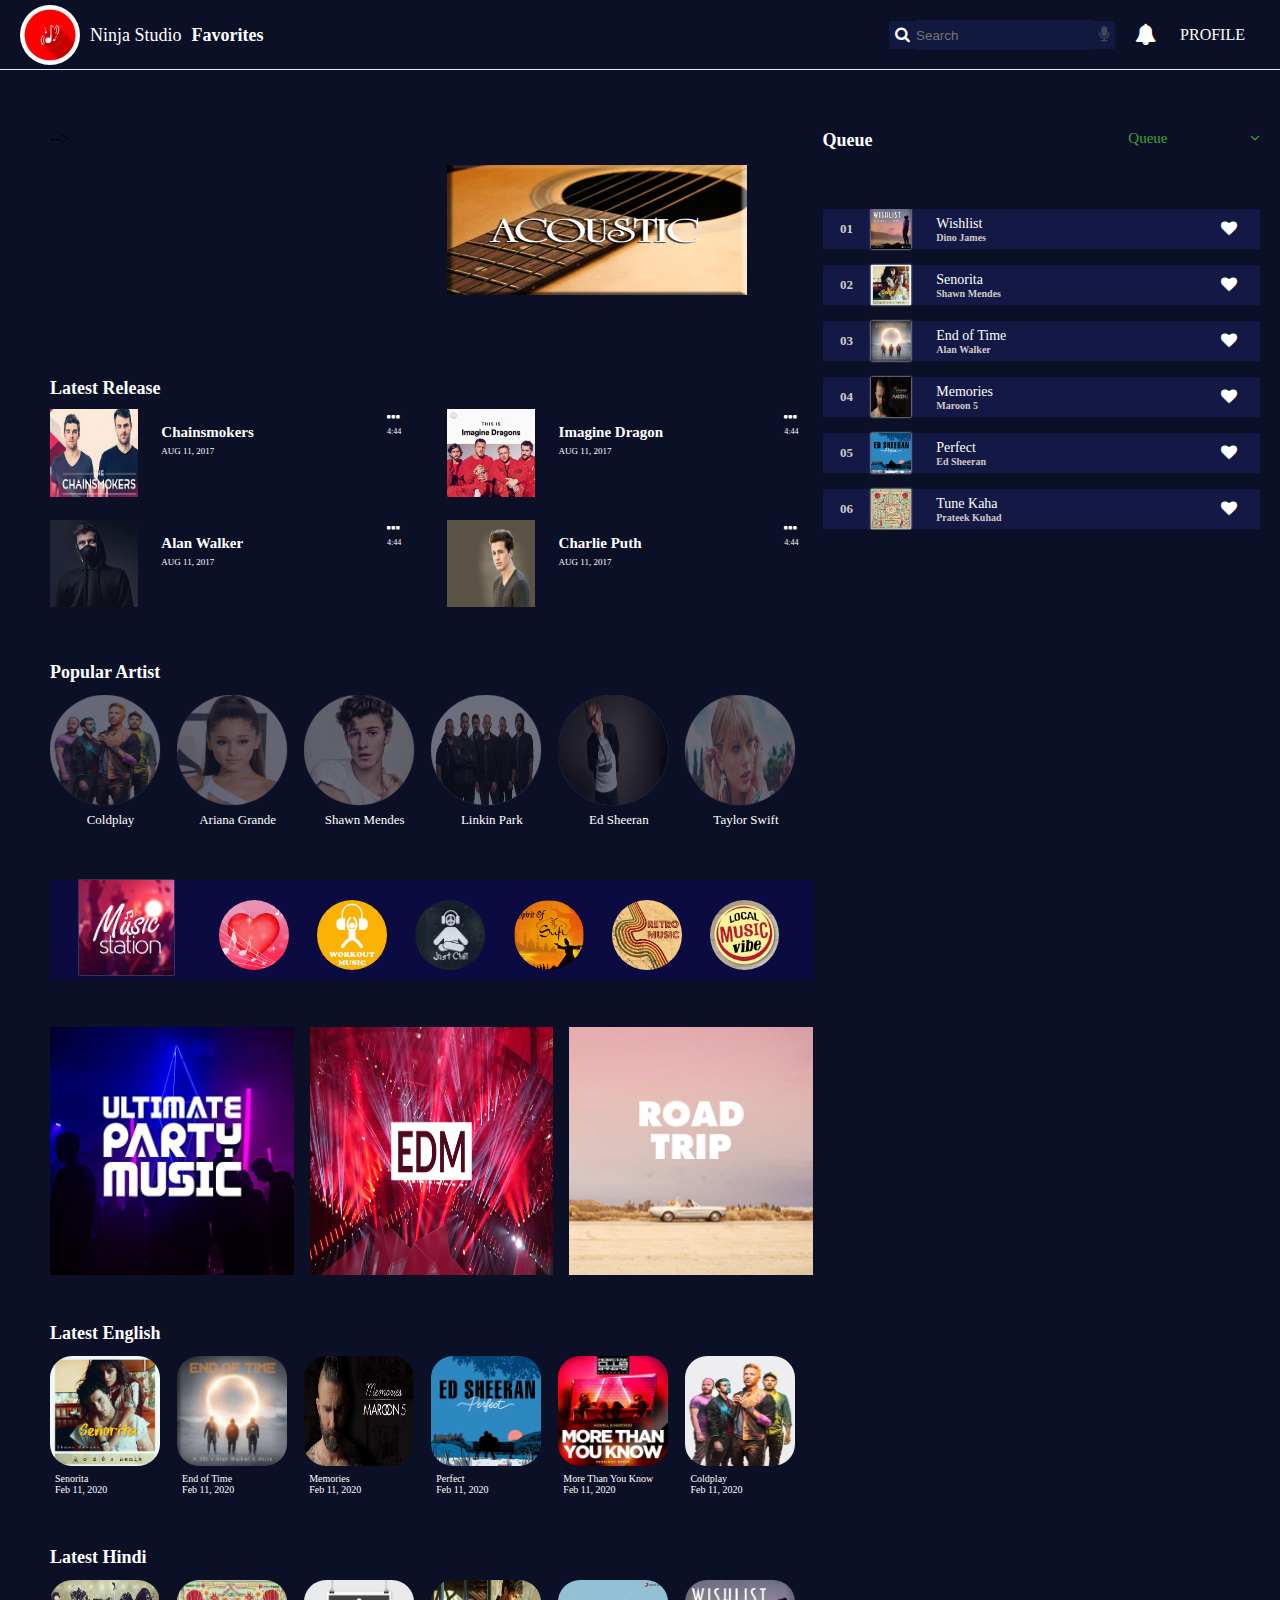
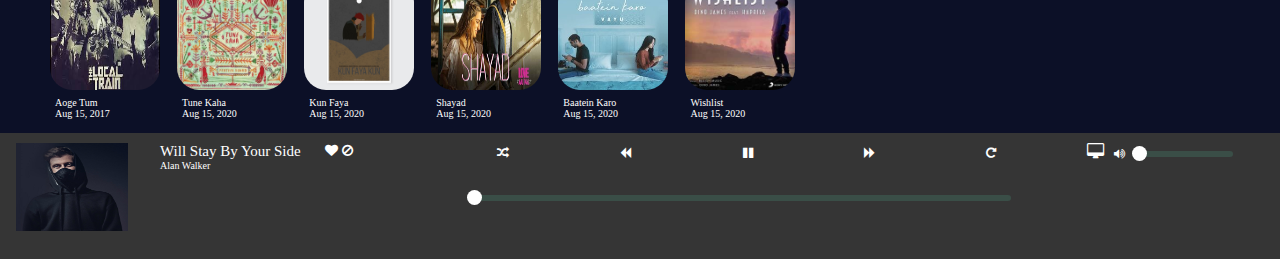
<file: index.html>
<!DOCTYPE html>
<html lang="en">
<head>
    <meta name="viewport" charset="UTF-8" content="width=device-width, initial-scale=1">
    <title>Music Player</title>
    <link rel="stylesheet" href="./main.css">
    <link rel="stylesheet" href="https://stackpath.bootstrapcdn.com/font-awesome/4.7.0/css/font-awesome.min.css">
</head>
<body>
    <!--- Navbar -->
    <header>
        <nav>
    <div class="nav">
      <div class="one">
      <ul class="horizontal-list">
                <li id="firstpic"><img class="logo" src="./pics/music.png" alt=""></li>
        <li class="navtext">Ninja Studio</li>
        <li id="three"><a href="./index2.html" style="list-style-type: none; color: white;text-decoration: none; font-weight: bolder;">Favorites</a></li>
        </ul>
        
      </div>
      
      <div class="two">
        <label for="toggle">&#9776;</label>
        <input type="checkbox" id="toggle"/>
        <div class="menu">
            <a href="#">
              <span  class="sp sp1 search-icon"><i  class="fa fa-search"></i></span>
                <input type="text" size="20" placeholder="Search" class="sp search">
                <span id="mic"class="sp search-icon"><i class="fa fa-microphone"></i></span> 
          </a>
          <a href="./index2.html" id="four">Favorites</a>
            <a href="#"><span class="bell"><i class="fa fa-bell fa-lg"></i></span></a>
          <a class="notify" href="#">Notifications</a>
          <a class="notify" href="#">Profile
          </a>
          <a href="#" style="color: white;" id="profile">PROFILE</a>
        </div>
    </div>
    </div>
</nav>
</header>
    <!-- Navbar ends -->
<main >
    <div class="wrapper">
        <div class="box1">
            <div class="carodiv">
                <div class="slideshow">
                    <div class="slideshow2" style="z-index: -1;" >
                <div class=" picture-head">
                <img class="picaso" src="./pics/rap.jpg" alt="">
            </div>
            <div class="picture-head">
                <img class="picaso" src="./pics/download.jpg" alt="">
                
            </div>
            <div class="picture-head">
                <img class="picaso" src="./pics/EDM.jpg" alt="">
            </div>
        </div>

            
                <img id="slide1" style="z-index: -1;" class="slide" src="./pics/Acoustic1.jpg" alt="">
                <img id="slide2" style="z-index: -2;" class="slide" src="./pics/retro.jpg" alt="">
                <img id="slide3" style="z-index: -3;" class="slide" src="./pics/classical.jpg" alt="">-->
            </div>
            </div>
<!------------------------------------------------ latest ------------------------------------------------>
            <div class="latest">
                <div class="row1">
                    <p class="latest-text">Latest Release</p>
                </div>
                <div class="row2">
                    <div class="sample1">
                    <div class="onismcont">
                    <img src="./pics/chain.jpg" alt="" class="onism">
                    </div>
                    <div class="onismlist">
                        <ul>
                            <li class="nameofsinger">Chainsmokers</li>
                            <li class="date">AUG 11, 2017</li>
                        </ul>
                    </div>
                    <div class="duration">
                        <ul>
                            <li class="threedots"><i class="fa fa-ellipsis-h" aria-hidden="true"></i></li>
                            <li class="timeofsong">4:44</li>
                        </ul>
                    </div>
                    </div>
                <div class="sample2">
                    <div class="onismcont">
                    <img src="./pics/imagine.jpg" alt="" class="onism">
                    </div>
                    <div class="onismlist">
                        <ul>
                            <li class="nameofsinger">Imagine Dragon</li>
                            <li class="date">AUG 11, 2017</li>
                        </ul>
                    </div>
                    <div class="duration">
                        <ul>
                            <li class="threedots"><i class="fa fa-ellipsis-h" aria-hidden="true"></i></li>
                            <li class="timeofsong">4:44</li>
                        </ul>
                    </div>

                </div>
                </div>
                <div class="row3">
                   <div class="sample1">
                    <div class="onismcont">
                    <img src="./pics/alan.jpg" alt="" class="onism">
                    </div>
                    <div class="onismlist">
                        <ul>
                            <li class="nameofsinger">Alan Walker</li>
                            <li class="date">AUG 11, 2017</li>
                        </ul>
                    </div>
                    <div class="duration">
                        <ul>
                            <li class="threedots"><i class="fa fa-ellipsis-h" aria-hidden="true"></i></li>
                            <li class="timeofsong">4:44</li>
                        </ul>
                    </div>

                </div>
                <div class="sample2">
                    <div class="onismcont">
                    <img src="./pics/charlie.jpg" alt="" class="onism">
                    </div>
                    <div class="onismlist">
                        <ul>
                            <li class="nameofsinger">Charlie Puth</li>
                            <li class="date">AUG 11, 2017</li>
                        </ul>
                    </div>
                    <div class="duration">
                        <ul>
                            <li class="threedots"><i class="fa fa-ellipsis-h" aria-hidden="true"></i></li>
                            <li class="timeofsong">4:44</li>
                        </ul>
                    </div>

                </div> 
            </div>
        </div>
        <!---------------------------------------- latest ends---------------------------------------->
        <!----------------------------------------popular artist-------------------------------------->
        <div class="popular">
            <div class="artist">
                <p class="p-artist">Popular Artist</p>
            </div>
            <div class="artist-two">
                <div class="artist-pic">
                    <ul>
                        <li class="artist-img"><img src="./pics/coldplay.png" alt="">
                        </li>
                        <li class="artist-name">Coldplay</li>
                    </ul>
                </div>
                <div class="artist-pic">
                    <ul>
                        <li class="artist-img"><img src="./pics/ariana.jpg" alt=""></li>
                        <li class="artist-name">Ariana Grande</li>
                    </ul>
                </div>
                <div class="artist-pic">
                    <ul>
                        <li class="artist-img"><img src="./pics/shawn.jpg" alt=""></li>
                        <li class="artist-name">Shawn Mendes</li>
                    </ul>
                </div>
                <div class="artist-pic">
                    <ul>
                        <li class="artist-img"><img src="./pics/linkin.jpg" alt=""></li>
                        <li class="artist-name">Linkin Park</li>
                    </ul>
                </div>
                <div class="artist-pic">
                    <ul>
                        <li class="artist-img"><img src="./pics/ed.jpg" alt=""></li>
                        <li class="artist-name">Ed Sheeran</li>
                    </ul>
                </div>
                <div class="artist-pic">
                    <ul>
                        <li class="artist-img"><img src="./pics/taylor.jpg" alt=""></li>
                        <li class="artist-name">Taylor Swift</li>
                    </ul>
                </div>
            </div>
        </div>
        <!-- artist ends -->
        <!-----------------------------------station ------------------------------------------->
        <div class="station">
            <div class="station-image">
              <img src="./pics/station.jpg" alt="">  
            </div>
            <div class="other-stations">
                <div class="other-st-images">
                    <img src="./pics/heart.jpg" alt="">
                    
                </div>
                <div class="other-st-images">
                    <img src="./pics/work.jpg" alt="">
                    
                </div>
                <div class="other-st-images">
                    <img src="./pics/chill.jpg" alt="">
                    
                </div>
                <div class="other-st-images">
                    <img src="./pics/sufi.jpg" alt="">
                    
                </div>
                <div class="other-st-images">
                    <img src="./pics/retro.jpg" alt="">
                    
                </div>
                <div class="other-st-images">
                    <img src="./pics/local.png" alt="">
                    
                </div>
            </div>
        </div>
        <!--station ends-->
        <!----------------------------------------Road----------------------------------------------->
        <div class="road">
            <div class="road-trip">
                <img class="partys" src="./pics/party.jpg" alt="">
                
            </div>
            <div class="road-trip">
                <img src="./pics/EDM.jpg" alt="">
                
            </div>
            <div class="road-trip">
                <img src="./pics/road.jpg" alt="">
                
            </div>
        </div>
        <!--road ends-->
        <!--------------------------------------english------------------------------------------------->
        <div class="eng-popular">
            <div class="artist">
                <p class="p-artist">Latest English</p>
            </div>
            <div class="artist-two">
                <div class="artist-pic">
                    <ul class="engsinger">
                        <li class="engimg"><img src="./pics/senorita.jpg" alt=""></li>
                        <li class="arijit">Senorita</li>
                        <li class="arijit-time">Feb 11, 2020</li>
                    </ul>
                </div>
                <div class="artist-pic">
                    <ul class="engsinger">
                        <li class="engimg"><img src="./pics/end.jpg" alt=""></li>
                        <li class="arijit">End of Time</li>
                        <li class="arijit-time">Feb 11, 2020</li>
                    </ul>
                </div>
                <div class="artist-pic">
                    <ul class="engsinger">
                        <li class="engimg"><img src="./pics/mem.jpg" alt=""></li>
                        <li class="arijit">Memories</li>
                        <li class="arijit-time">Feb 11, 2020</li>
                    </ul>
                </div>
                <div class="artist-pic">
                    <ul class="engsinger">
                        <li class="engimg"><img src="./pics/per.jpg" alt=""></li>
                        <li class="arijit">Perfect</li>
                        <li class="arijit-time">Feb 11, 2020</li>
                    </ul>
                </div>
                <div class="artist-pic">
                    <ul class="engsinger">
                        <li class="engimg"><img src="./pics/more.jpg" alt=""></li>
                        <li class="arijit">More Than You Know</li>
                        <li class="arijit-time">Feb 11, 2020</li>
                    </ul>
                </div>
                <div class="artist-pic">
                    <ul class="engsinger">
                        <li class="engimg"><img src="./pics/coldplay.png" alt=""></li>
                        <li class="arijit">Coldplay</li>
                        <li class="arijit-time">Feb 11, 2020</li>
                    </ul>
                </div>
            </div>
        </div>
        <!-- -------------------------------------english ends----------------------------->
        <!----------------------------------------------hindi------------------------------------------>
        <div class="eng-popular scrollb">
            <div class="artist">
                <p class="p-artist">Latest Hindi</p>
            </div>
            <div class="artist-three">
                <div class="artist-pic">
                    <ul class="engsinger">
                        <li class="engimg"><img src="./pics/local.jpg" alt=""></li>
                        <li class="arijit">Aoge Tum</li>
                        <li class="arijit-time">Aug 15, 2017</li>
                    </ul>
                </div>
                <div class="artist-pic">
                    <ul class="engsinger">
                        <li class="engimg"><img src="./pics/tune.jpg" alt=""></li>
                        <li class="arijit">Tune Kaha</li>
                        <li class="arijit-time">Aug 15, 2020</li>
                    </ul>
                </div>
                <div class="artist-pic">
                    <ul class="engsinger">
                        <li class="engimg"><img src="./pics/kun.jpg" alt=""></li>
                        <li class="arijit">Kun Faya</li>
                        <li class="arijit-time">Aug 15, 2020</li>
                    </ul>
                </div>
                <div class="artist-pic">
                    <ul class="engsinger">
                        <li class="engimg"><img src="./pics/shy.jpg" alt=""></li>
                        <li class="arijit">Shayad</li>
                        <li class="arijit-time">Aug 15, 2020</li>
                    </ul>
                </div>
                <div class="artist-pic">
                    <ul class="engsinger">
                        <li class="engimg"><img src="./pics/bat.jpg" alt=""></li>
                        <li class="arijit">Baatein Karo</li>
                        <li class="arijit-time">Aug 15, 2020</li>
                    </ul>
                </div>
                <div class="artist-pic">
                    <ul class="engsinger">
                        <li class="engimg"><img src="./pics/wish.jpg" alt=""></li>
                        <li class="arijit">Wishlist</li>
                        <li class="arijit-time">Aug 15, 2020</li>
                    </ul>
                </div>
            </div>
        </div>
        </div>
        <!----------------------------- box2 ------------------------------->
        <div class="box2">
            <div class="heading">
                <span class="capital">Queue</span>
                    <ul class="drop">
                    <li class="sidebars "><a href="#" style="text-decoration: none;">Queue &nbsp; &nbsp;&nbsp;&nbsp;&nbsp;&nbsp;&nbsp;&nbsp;&nbsp;&nbsp;&nbsp; &nbsp;&nbsp;&nbsp;&nbsp;&nbsp;&nbsp;&nbsp; <i style="color: #3da038;padding-right: 20px; " class="fa fa-angle-down"></i></a>
                    <ul class="sidelist">
                        <li><a href="#">Playlists</a></li>
                        <hr  style="color: black;margin-left: 10px;margin-right: 10px;">
                        <li><a id="anctwo" href="#">Favourite Songs</a></li>
                    </ul>
                    </li>
                    </ul>
            </div>

            <div class="music">
            <div class="musicitem">
                <div class="no">01</div>
                <div class="sideimage"><img src="./pics/wish.jpg" alt=""></div>
                <div>
                    <ul id="songlist">
                        <li class="songlistone">Wishlist</li>
                        <li class="songlisttwo" >Dino James</li>
                    </ul>
                </div>
                <div class="heart"><i style="color:white;" class="fa fa-heart"></i></div>
            </div>
            <div class="musicitem">
                <div class="no">02</div>
                <div class="sideimage"><img src="./pics/senorita.jpg" alt=""></div>
                <div>
                    <ul id="songlist">
                        <li class="songlistone">Senorita</li>
                        <li class="songlisttwo" >Shawn Mendes</li>
                    </ul>
                </div>
                <div class="heart"><i style="color:white;" class="fa fa-heart"></i></div>
            </div>
            <div class="musicitem">
                <div class="no">03</div>
                <div class="sideimage"><img src="./pics/end.jpg" alt=""></div>
                <div>
                    <ul id="songlist">
                        <li class="songlistone">End of Time</li>
                        <li class="songlisttwo" >Alan Walker</li>
                    </ul>
                </div>
                <div class="heart"><i style="color:white;" class="fa fa-heart"></i></div>
            </div>
            <div class="musicitem">
                <div class="no">04</div>
                <div class="sideimage"><img src="./pics/mem.jpg" alt=""></div>
                <div>
                    <ul id="songlist">
                        <li class="songlistone">Memories</li>
                        <li class="songlisttwo" >Maroon 5</li>
                    </ul>
                </div>
                <div class="heart"><i style="color:white;" class="fa fa-heart"></i></div>
            </div>
            <div class="musicitem">
                <div class="no">05</div>
                <div class="sideimage"><img src="./pics/per.jpg" alt=""></div>
                <div>
                    <ul id="songlist">
                        <li class="songlistone">Perfect</li>
                        <li class="songlisttwo" >Ed Sheeran</li>
                    </ul>
                </div>
                <div class="heart"><i style="color:white;" class="fa fa-heart"></i></div>
            </div>
            <div class="musicitem">
                <div class="no">06</div>
                <div class="sideimage"><img src="./pics/tune.jpg" alt=""></div>
                <div>
                    <ul id="songlist">
                        <li class="songlistone">Tune Kaha</li>
                        <li class="songlisttwo" >Prateek Kuhad</li>
                    </ul>
                </div>
                <div class="heart"><i style="color:white;" class="fa fa-heart"></i></div>
            </div>
            <div class="musicitem">
                <div class="no">07</div>
                <div class="sideimage"><img src="./pics/kun.jpg" alt=""></div>
                <div>
                    <ul id="songlist">
                        <li class="songlistone">Kun Faya Kun</li>
                        <li class="songlisttwo" >A.R. Rehman</li>
                    </ul>
                </div>
                <div class="heart"><i style="color:white;" class="fa fa-heart"></i></div>
            </div>
            <div class="musicitem">
                <div class="no">08</div>
                <div class="sideimage"><img src="./pics/shy.jpg" alt=""></div>
                <div>
                    <ul id="songlist">
                        <li class="songlistone">Shayad</li>
                        <li class="songlisttwo" >Arijit Singh</li>
                    </ul>
                </div>
                <div class="heart"><i style="color:white;" class="fa fa-heart"></i></div>
            </div>
            <div class="musicitem">
                <div class="no">09</div>
                <div class="sideimage"><img src="./pics/bat.jpg" alt=""></div>
                <div>
                    <ul id="songlist">
                        <li class="songlistone">Baatein Karo</li>
                        <li class="songlisttwo" >Vayu</li>
                    </ul>
                </div>
                <div class="heart"><i style="color:white;" class="fa fa-heart"></i></div>
            </div>
        <div class="musicitem">
                <div class="no">10</div>
                <div class="sideimage"><img src="./pics/local.jpg" alt=""></div>
                <div>
                    <ul id="songlist">
                        <li class="songlistone">Aoge Tum Kabhi</li>
                        <li class="songlisttwo" >The Local Train</li>
                    </ul>
                </div>
                <div class="heart"><i style="color:white;" class="fa fa-heart"></i></div>
            </div>
            <div class="musicitem">
                <div class="no">11</div>
                <div class="sideimage"><img src="./pics/charlie.jpg" alt=""></div>
                <div>
                    <ul id="songlist">
                        <li class="songlistone">Mirage</li>
                        <li class="songlisttwo" >Else</li>
                    </ul>
                </div>
                <div class="heart"><i style="color:white;" class="fa fa-heart"></i></div>
        </div>
        <div class="musicitem">
                <div class="no">12</div>
                <div class="sideimage"><img src="./pics/charlie.jpg" alt=""></div>
                <div>
                    <ul id="songlist">
                        <li class="songlistone">Mirage</li>
                        <li class="songlisttwo" >Else</li>
                    </ul>
                </div>
                <div class="heart"><i style="color:white;" class="fa fa-heart"></i></div>
            </div>
            <div class="musicitem">
                <div class="no">13</div>
                <div class="sideimage"><img src="./pics/charlie.jpg" alt=""></div>
                <div>
                    <ul id="songlist">
                        <li class="songlistone">Mirage</li>
                        <li class="songlisttwo" >Else</li>
                    </ul>
                </div>
                <div class="heart"><i style="color:white;" class="fa fa-heart"></i></div>
        </div>
        <div class="musicitem">
                <div class="no">14</div>
                <div class="sideimage"><img src="./pics/charlie.jpg" alt=""></div>
                <div>
                    <ul id="songlist">
                        <li class="songlistone">Mirage</li>
                        <li class="songlisttwo" >Else</li>
                    </ul>
                </div>
                <div class="heart"><i style="color:white;" class="fa fa-heart"></i></div>
        </div>
        </div>
        </div>
        </div>
        <!--box 2 ends-->
        </div>
    </main>
<!---------------------------- wrapper ends---------------------------------->

<div class="end">
        
        <div class="singer">
            <div class="singone">
            <img src="./pics/alan.jpg" alt="">
        </div>
        <div class="singtwo">
            <ul>
                <li class="walkbyside">Will Stay By Your Side</li>
                <li class="alan">Alan Walker</li>
            </ul>
        </div>

        </div>
        <div class="playericon" >
            <span><i class="fa fa-heart"></i></span>
            <span><i class="fa fa-ban"></i></span>
            
        </div>
        <div class="play" >
                <div class="playone">
            <span class="play-one-icon">
                <i class="fa fa-random" aria-hidden="true"></i>
            </span>
            <span class="play-one-icon">
                <i class="fa fa-backward"></i>
            </span>
            <span class="play-one-icon">
                <i class="fa fa-pause"></i>
            </span>
            <span class="play-one-icon">
                <i class="fa fa-forward"></i>
            </span>
            <span class="play-one-icon">
                <i class="fa fa-repeat"></i>
            </span>
        </div>
        
            <div class="bar">
                
                <div class="slidecontainer">
                <input type="range" value="0" class="slider" id="myRange">
                <div id="progress"></div>
                </div>

            </div>
            
        </div>
        <div class="volume-opt" >
            <div class="yeah" >
                <i  class="fa fa-desktop"></i>
            </div>
            <div id="volume-bar" >
                <div class="abc">
                <i class="fa fa-volume-up"></i>
                </div>
                <div class="cde">
                <input type="range" value="0" class="slider" id="myRange">
                <div id="progresss"></div>
                </div>
            </div>
        </div>
</div>
<script>
    var progess =document.getElementById("progess");
    var slider=document.getElementById("myRange");
    slider.oninput=function(){
        progress.style.width = this.value-1+"%";
        
    }

</script>
</body>
</html>
</file>
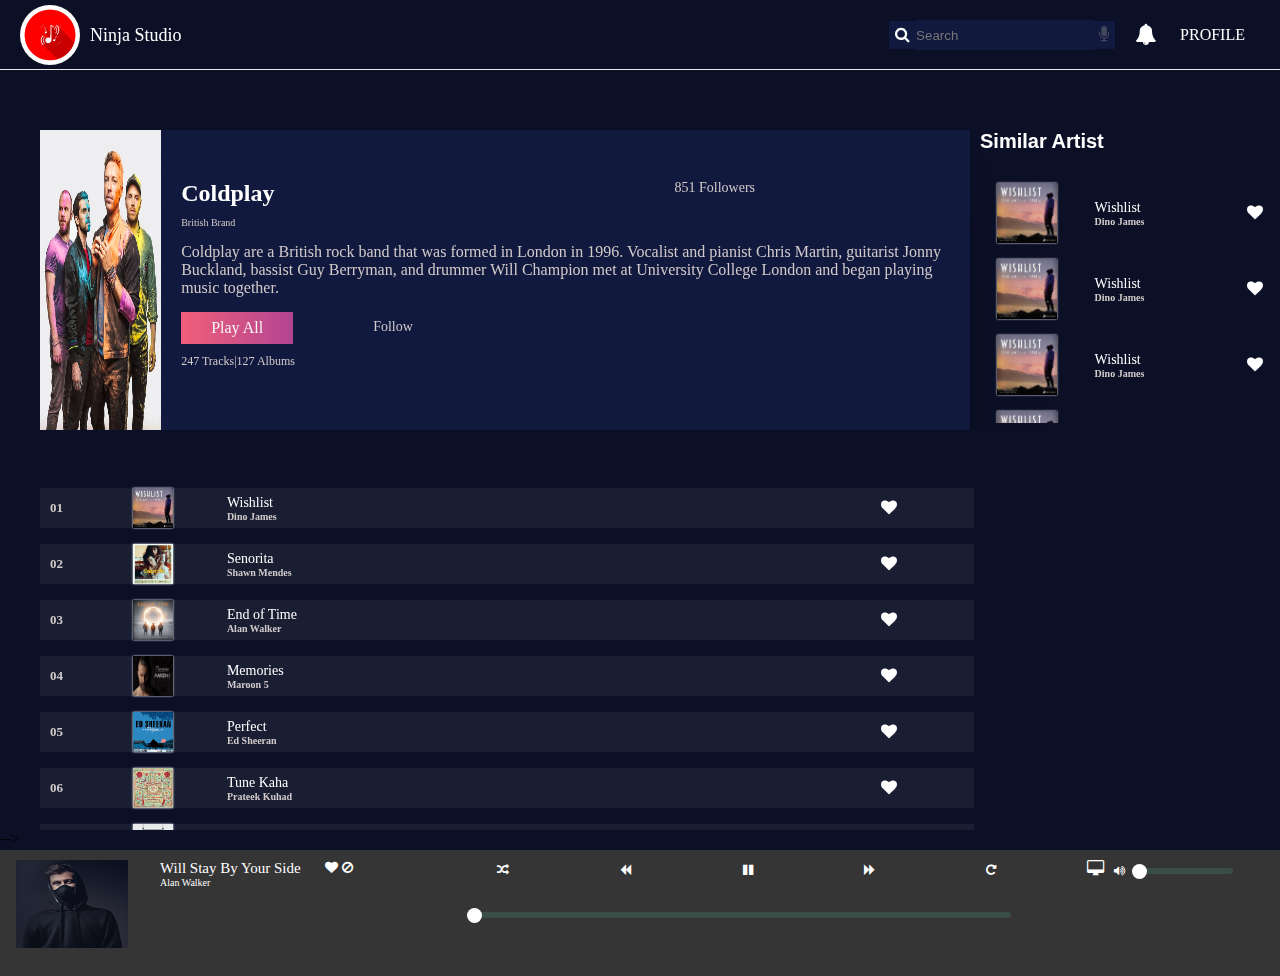
<file: index2.html>
<!DOCTYPE html>
<html lang="en">
<head>
    <meta name="viewport" charset="UTF-8" content="width=device-width, initial-scale=1">
    <title>Music Player</title>
    <link rel="stylesheet" href="./main2.css">
    <link rel="stylesheet" href="https://stackpath.bootstrapcdn.com/font-awesome/4.7.0/css/font-awesome.min.css">
</head>
<body>
    <!--- Navbar -->
    <header>
        <nav>
    <div class="nav">
      <div class="one">
      <ul class="horizontal-list">
                <li id="firstpic"><img class="logo" src="./pics/music.png" alt=""></li>
        <li class="navtext"><a href="./index.html" style="list-style-type: none; color: white;text-decoration: none;">Ninja Studio</a></li>
        </ul>
        
      </div>
      
      <div class="two">
        <label for="toggle">&#9776;</label>
        <input type="checkbox" id="toggle"/>
        <div class="menu">
            <a href="#">
              <span  class="sp sp1 search-icon"><i  class="fa fa-search"></i></span>
                <input type="text" size="20" placeholder="Search" class="sp search">
                <span id="mic"class="sp search-icon"><i class="fa fa-microphone"></i></span> 
          </a>
            <a href="#"><span class="bell"><i class="fa fa-bell fa-lg"></i></span></a>
          <a class="notify" href="#">Notifications</a>
          <a class="notify" href="#">Profile
          </a>
          <a href="#" style="color: white;" id="profile">PROFILE</a>
        </div>
    </div>
    </div>
</nav>
</header>
    <!---------------------------- Navbar ends ------------------------------------->
    <div class="wrapper">
      <div class="card" style="z-index: -1">
        <div class="picture">
          <img src="./pics/coldplay.png" alt="">
        </div>
        <div class="pic-info">
        <div class="cold">
          <h2 class="pro-name">Coldplay</h2>
          <span class="foll">851 Followers</span>
        </div>
        <p class="brand">British Brand</p>
          <p class="pro-des">
           Coldplay are a British rock band that was formed in London in 1996. Vocalist and pianist Chris Martin, guitarist Jonny Buckland, bassist Guy Berryman, and drummer Will Champion met at University College London and began playing music together.
          </p>
          <div class="btn">
            <button>
              Play All
            </button>
            <p class="follow">
              Follow
            </p>
          </div>
          <p class="track">247 Tracks|127 Albums</p>
        </div>
      </div>
      <div class="similar">
        <div class="heading">
          <div class="sim"> Similar Artist</div>
        </div>
        <div class="b">
        <div class="list">
          <div class="listitem">
                <div class="sider"><img src="./pics/wish.jpg" alt=""></div>
                <div>
                    <ul id="songli">
                        <li class="songlisto">Wishlist</li>
                        <li class="songlistt" >Dino James</li>
                    </ul>
                </div>
                <div class="heart"><i style="color:white;" class="fa fa-heart"></i></div>
            </div>
            <div class="listitem">
                <div class="sider"><img src="./pics/wish.jpg" alt=""></div>
                <div>
                    <ul id="songli">
                        <li class="songlisto">Wishlist</li>
                        <li class="songlistt" >Dino James</li>
                    </ul>
                </div>
                <div class="heart"><i style="color:white;" class="fa fa-heart"></i></div>
            </div>
            <div class="listitem">
                <div class="sider"><img src="./pics/wish.jpg" alt=""></div>
                <div>
                    <ul id="songli">
                        <li class="songlisto">Wishlist</li>
                        <li class="songlistt" >Dino James</li>
                    </ul>
                </div>
                <div class="heart"><i style="color:white;" class="fa fa-heart"></i></div>
            </div>
            <div class="listitem">
                <div class="sider"><img src="./pics/wish.jpg" alt=""></div>
                <div>
                    <ul id="songli">
                        <li class="songlisto">Wishlist</li>
                        <li class="songlistt" >Dino James</li>
                    </ul>
                </div>
                <div class="heart"><i style="color:white;" class="fa fa-heart"></i></div>
            </div>
            <div class="listitem">
                <div class="sider"><img src="./pics/wish.jpg" alt=""></div>
                <div>
                    <ul id="songli">
                        <li class="songlisto">Wishlist</li>
                        <li class="songlistt" >Dino James</li>
                    </ul>
                </div>
                <div class="heart"><i style="color:white;" class="fa fa-heart"></i></div>
            </div>
            <div class="listitem">
                <div class="sider"><img src="./pics/wish.jpg" alt=""></div>
                <div>
                    <ul id="songli">
                        <li class="songlisto">Wishlist</li>
                        <li class="songlistt" >Dino James</li>
                    </ul>
                </div>
                <div class="heart"><i style="color:white;" class="fa fa-heart"></i></div>
            </div>
            <div class="listitem">
                <div class="sider"><img src="./pics/wish.jpg" alt=""></div>
                <div>
                    <ul id="songli">
                        <li class="songlisto">Wishlist</li>
                        <li class="songlistt" >Dino James</li>
                    </ul>
                </div>
                <div class="heart"><i style="color:white;" class="fa fa-heart"></i></div>
            </div>
            <div class="listitem">
                <div class="sider"><img src="./pics/wish.jpg" alt=""></div>
                <div>
                    <ul id="songli">
                        <li class="songlisto">Wishlist</li>
                        <li class="songlistt" >Dino James</li>
                    </ul>
                </div>
                <div class="heart"><i style="color:white;" class="fa fa-heart"></i></div>
            </div></div>
        </div>
      </div>
    </div>
    <!------------------------------------------------------card ends------------------------------------>

    <!---------------------------------------------------queue--------------------------------------------->
    <div class="c">
    <div class="music">
            <div class="musicitem">
                <div class="no">01</div>
                <div class="sideimage"><img src="./pics/wish.jpg" alt=""></div>
                <div class="hello">
                    <ul id="songlist">
                        <li class="songlistone">Wishlist</li>
                        <li class="songlisttwo" >Dino James</li>
                    </ul>
                </div>
                <div class="heart"><i style="color:white;" class="fa fa-heart"></i></div>
            </div>
            <div class="musicitem">
                <div class="no">02</div>
                <div class="sideimage"><img src="./pics/senorita.jpg" alt=""></div>
                <div class="hello">
                    <ul id="songlist">
                        <li class="songlistone">Senorita</li>
                        <li class="songlisttwo" >Shawn Mendes</li>
                    </ul>
                </div>
                <div class="heart"><i style="color:white;" class="fa fa-heart"></i></div>
            </div>
            <div class="musicitem">
                <div class="no">03</div>
                <div class="sideimage"><img src="./pics/end.jpg" alt=""></div>
                <div class="hello">
                    <ul id="songlist">
                        <li class="songlistone">End of Time</li>
                        <li class="songlisttwo" >Alan Walker</li>
                    </ul>
                </div>
                <div class="heart"><i style="color:white;" class="fa fa-heart"></i></div>
            </div>
            <div class="musicitem">
                <div class="no">04</div>
                <div class="sideimage"><img src="./pics/mem.jpg" alt=""></div>
                <div class="hello">
                    <ul id="songlist">
                        <li class="songlistone">Memories</li>
                        <li class="songlisttwo" >Maroon 5</li>
                    </ul>
                </div>
                <div class="heart"><i style="color:white;" class="fa fa-heart"></i></div>
            </div>
            <div class="musicitem">
                <div class="no">05</div>
                <div class="sideimage"><img src="./pics/per.jpg" alt=""></div>
                <div class="hello">
                    <ul id="songlist">
                        <li class="songlistone">Perfect</li>
                        <li class="songlisttwo" >Ed Sheeran</li>
                    </ul>
                </div>
                <div class="heart"><i style="color:white;" class="fa fa-heart"></i></div>
            </div>
            <div class="musicitem">
                <div class="no">06</div>
                <div class="sideimage"><img src="./pics/tune.jpg" alt=""></div>
                <div class="hello">
                    <ul id="songlist">
                        <li class="songlistone">Tune Kaha</li>
                        <li class="songlisttwo" >Prateek Kuhad</li>
                    </ul>
                </div>
                <div class="heart"><i style="color:white;" class="fa fa-heart"></i></div>
            </div>
            <div class="musicitem">
                <div class="no">07</div>
                <div class="sideimage"><img src="./pics/kun.jpg" alt=""></div>
                <div class="hello">
                    <ul id="songlist">
                        <li class="songlistone">Kun Faya Kun</li>
                        <li class="songlisttwo" >A.R. Rehman</li>
                    </ul>
                </div>
                <div class="heart"><i style="color:white;" class="fa fa-heart"></i></div>
            </div>
            <div class="musicitem">
                <div class="no">08</div>
                <div class="sideimage"><img src="./pics/shy.jpg" alt=""></div>
                <div class="hello">
                    <ul id="songlist">
                        <li class="songlistone">Shayad</li>
                        <li class="songlisttwo" >Arijit Singh</li>
                    </ul>
                </div>
                <div class="heart"><i style="color:white;" class="fa fa-heart"></i></div>
            </div>
            <div class="musicitem">
                <div class="no">09</div>
                <div class="sideimage"><img src="./pics/bat.jpg" alt=""></div>
                <div class="hello">
                    <ul id="songlist">
                        <li class="songlistone">Baatein Karo</li>
                        <li class="songlisttwo" >Vayu</li>
                    </ul>
                </div>
                <div class="heart"><i style="color:white;" class="fa fa-heart"></i></div>
            </div>
        <div class="musicitem">
                <div class="no">10</div>
                <div class="sideimage"><img src="./pics/local.jpg" alt=""></div>
                <div class="hello">
                    <ul id="songlist">
                        <li class="songlistone">Aoge Tum Kabhi</li>
                        <li class="songlisttwo" >The Local Train</li>
                    </ul>
                </div>
                <div class="heart"><i style="color:white;" class="fa fa-heart"></i></div>
            </div>
            <div class="musicitem">
                <div class="no">11</div>
                <div class="sideimage"><img src="./pics/charlie.jpg" alt=""></div>
                <div class="hello">
                    <ul id="songlist">
                        <li class="songlistone">Mirage</li>
                        <li class="songlisttwo" >Else</li>
                    </ul>
                </div>
                <div class="heart"><i style="color:white;" class="fa fa-heart"></i></div>
        </div>
        <div class="musicitem">
                <div class="no">12</div>
                <div class="sideimage"><img src="./pics/charlie.jpg" alt=""></div>
                <div class="hello">
                    <ul id="songlist">
                        <li class="songlistone">Mirage</li>
                        <li class="songlisttwo" >Else</li>
                    </ul>
                </div>
                <div class="heart"><i style="color:white;" class="fa fa-heart"></i></div>
            </div>
            <div class="musicitem">
                <div class="no">13</div>
                <div class="sideimage"><img src="./pics/charlie.jpg" alt=""></div>
                <div class="hello">
                    <ul id="songlist">
                        <li class="songlistone">Mirage</li>
                        <li class="songlisttwo" >Else</li>
                    </ul>
                </div>
                <div class="heart"><i style="color:white;" class="fa fa-heart"></i></div>
        </div>
        <div class="musicitem">
                <div class="no">14</div>
                <div class="sideimage"><img src="./pics/charlie.jpg" alt=""></div>
                <div class="hello">
                    <ul id="songlist">
                        <li class="songlistone">Mirage</li>
                        <li class="songlisttwo" >Else</li>
                    </ul>
                </div>
                <div class="heart"><i style="color:white;" class="fa fa-heart"></i></div>
              </div>
        </div>
        </div>
        </div>

<!------------------------------footer begins---------------------------------------->
    <footer class="end">
        
        <div class="singer">
            <div class="singone">
            <img src="./pics/alan.jpg" alt="">
        </div>
        <div class="singtwo">
            <ul>
                <li class="walkbyside">Will Stay By Your Side</li>
                <li class="alan">Alan Walker</li>
            </ul>
        </div>

        </div>
        <div class="playericon" >
            <span><i class="fa fa-heart"></i></span>
            <span><i class="fa fa-ban"></i></span>
            
        </div>
        <div class="play" >
                <div class="playone">
            <span class="play-one-icon">
                <i class="fa fa-random" aria-hidden="true"></i>
            </span>
            <span class="play-one-icon">
                <i class="fa fa-backward"></i>
            </span>
            <span class="play-one-icon">
                <i class="fa fa-pause"></i>
            </span>
            <span class="play-one-icon">
                <i class="fa fa-forward"></i>
            </span>
            <span class="play-one-icon">
                <i class="fa fa-repeat"></i>
            </span>
        </div>
        
            <div class="bar">
                
                <div class="slidecontainer">
                <input type="range" value="0" class="slider" id="myRange">
                <div id="progress"></div>
                </div>

            </div>
            
        </div>
        <div class="volume-opt" >
            <div class="yeah" >
                <i  class="fa fa-desktop"></i>
            </div>
            <div id="volume-bar" >
                <div class="abc">
                <i class="fa fa-volume-up"></i>
                </div>
                <div class="cde">
                <input type="range" value="0" class="slider" id="myRange">
                <div id="progresss"></div>
                </div>
            </div>
        </div>
</footer>-->
<script>
    var progess =document.getElementById("progess");
    var slider=document.getElementById("myRange");
    slider.oninput=function(){
        progress.style.width = this.value-1+"%";
        
    }

</script>
</body>
</html>
</file>
<file: main.css>
*{
	padding:0;
	margin:0;
	box-sizing: border-box;
}
body{
	background-color: #0C1027;
}

/*------------------------------navbar begins --------------------------------*/
.sp1 > i{
  color:white;
}
.sp{
  margin-right:-4px;
}
.bell{
  color:white;
}
.one{
	margin-left:15px;
}
.two{
	margin-top: -10px;
}

.search{
  border:none;
  padding-top:8px;
  padding-bottom:7px;
	background-color: #12193E;
}
.navtext{
	font-size:18px;
}
#three{
	font-size:18px;
}
.search-icon{
  background-color: #12193E;
	color:#43475C;
  padding:5.5px 6px;
}
@media(max-width:285px){
  #mic{
    display:none;
  }
 #firstpic{
    display:none;
  } 
  .search{
    width:70px;
  }
  .navtext{
    font-size:15px;
  }
}
@media(max-width:365px) and (min-width:285px){
  #mic{
    display:none !important;
  }
  .search{
    width:70px;
  }
  #firstpic{
    display:none;
  }
  .navtext{
    font-size:20px;
  }
}
@media(max-width:480px) and (min-width:365px){
  .navtxt{
    font-size:15px;
  }
  .two{
    width:40%;
  }
  .search{
    width:70px;
  }
}
@media(max-width:700px) and (min-width:601px){
  .search{
    width:135px;
  }
}
@media(max-width:700px) and (min-width:480px){
  .horizontal-list > li{
    font-size:22px;
    margin-left:5px;
  }
}
@media(max-width:700px){
  
.horizontal-list > #three{
  display:none;
}
  .menu a >.bell {
    display:none;
  }
   #profile{
    display:none;
  }
}
@media (min-width:700px){
.menu > #four{
  display:none;
}
  .menu > .notify{
    display:none;
  }
}
.nav ul{
	display: flex;
	list-style-type: none;
	align-items: center;
	align-content: center;

	
}
nav{
	width: 100%;
}
.nav {
    display:flex;
    justify-content:space-between;
    flex-direction:row;
    background-color: #0C1027;
    border-bottom: 1px solid #EAEAEB;
    text-align: right;
    height: 70px;
    line-height: 70px;
    padding-top:10px;
}
.one ul{
	display: flex;
	list-style-type: none;
	align-items: center;
	align-content: center;
}
.horizontal-list > li{
  display:flex;
  margin-top:-15px;
  padding:5px;
  color:white;
}
.logo{
	width: 60px;
	height: 60px;
	border-radius: 50%;
}
.menu {
    margin: 0 25px 0 0;
}
.menu a {
    clear: right;
    text-decoration: none;
    color: gray;
    margin-left:10px;
    margin-right:10px;
    line-height: 70px;
}


.profile{
	width:40px;
	height:40px;
	border-radius: 50%;
}


label {
    margin: 0 40px 0 0;
    font-size: 26px;
    line-height: 70px;
  color:white;
    display: none;
    width: 26px;
    float: right;
}
#toggle {
    display: none;
}

@media only screen and (max-width: 700px) {
    label {
        display: block;
        cursor: pointer;
    }
  .search{
    padding-top: 7.95px;
    padding-bottom: 6px;
  }

  
    .menu {
        text-align: center;
        width: 100%;
        display: none;
    }
    .menu a {
        display: block;
        border-bottom: 1px solid #EAEAEB;
        margin: 0;
     
    }
    #toggle:checked + .menu {
        display: block;
        background-color: #353535;
    }
    
    
}

/*--------Navbar ends----------- */

/*-- main body starts --*/
@media only screen and (max-width: 1090px){
.wrapper{
    padding: 0px 60px;
    display: flex;
    flex-direction: column;
}
.box2{
	margin-top: 40px;
	margin-bottom: 15px;
}
.box1{
	flex: 6;
    display: grid;
    grid-row-gap: 3em;
    margin-left: 40px;
    overflow-x: scroll;
}
.box1::-webkit-scrollbar {
    width: 5px !important;
    padding-top: 15px !important;
    background-color: gray;
    border-radius: 5px;
   }
   .box1::-webkit-scrollbar-thumb{
   	border-radius: 10px;
   	height: auto;
   	background: #CB7DCE;
   	background: -webkit-linear-gradient(right, #CB7DCE, #FF6F12);
   	background: -moz-linear-gradient(right, #CB7DCE, #FF6F12);
   	background: linear-gradient(to left, #CB7DCE, #FF6F12);
   }

}
/*-------media querry ends ---------*/
.wrapper{
	flex-wrap: nowrap;
    justify-content: space-around;
    margin-top:60px; 
    display: flex;
    height: auto;
    width: auto;
    overflow-x: hidden;
	}
.box1{
    flex: 5;
    display: grid;
    margin-right:10px;
    grid-row-gap: 3em;
    margin-left: 50px;
    
}
/*----------------------------------CAROUSEL---------------------------------*/




@media screen and (max-width: 600px) {
	.slideshow > .slideshow2{
		margin: 5px !important; 
	    display: flex !important;
	    flex-direction: column !important;
 
  }
  .picture-head > img{
  height: 160px;
  margin-right:20px;
  width:200px;
}
.carodiv{
		height: auto !important;
		width: auto !important;
	}
	
}
@media only screen and (max-width: 930px) and (min-width: 600px){
	.picture-head > img{
  height: 160px;
  margin-right:20px;
  width:180px;
}
.carodiv{
		height: auto !important;
		width: 590px !important;
	}
}
	
@media only screen and (max-width: 930px){
	.slideshow > .slide{
		display: none;
	}
	.slideshow > .slideshow2{
	position: relative !important;
    display: grid !important;
	grid-template-columns: repeat(3,1fr) !important;
	grid-column-gap: 0;
	height: auto;
}

}
@media only screen and (min-width: 930px){
.picture-head > img{
	display: none;
}
}

.carodiv{
	height: 200px;
	width: auto;
	overflow-x: hidden;
	}
.slideshow{
	position: relative;
	width: auto;
}
.slideshow > img{
	animation: caro 10s infinite;
}
.slide{
	width: 300px;
	height: 130px;
	margin-top: 35px;
	transform: translateX(397px);
	cursor: pointer;
	position: absolute;
}
.slide:hover{
	animation-name: caro;
	animation-timing-function: ease-in-out; 
	animation-duration: 2.5s;
    animation-iteration-count: infinite;
}
@keyframes caro{
	30%{
		transform: translateX(200px) scale(1.5);
	}
	50%{
		transform: translateX(1px) scale(1);
		opacity: 0.8;
		}
    60%{
	opacity: 0;
}
	100%{
		opacity: 0;
	}
}
#slide2{
	animation-delay: 4s;
}

#slide3{
	animation-delay: 7s;
}
	

/*------------------------------Latest Release--------------------------*/
.latest{
	display: grid;
	grid-template-rows: 6.5% 40% 40%;
	grid-row-gap: 1em;
	height: auto;
}
.latest-text{
	color: white;
	font-size: large;
	font-weight: bolder;
}
.row2{
	display: grid;
	grid-template-columns: 50% 50%;
	grid-column-gap: 1em;

}
.sample1{
	display: grid;
	grid-template-columns: 25% 55% 10%;
	grid-column-gap: 1em;
	
}
.onismcont > img{
	width: 87.5px;
	height:87.5px;
}
.sample2{
	display: grid;
	grid-template-columns: 25% 55% 10%;
	grid-column-gap: 1em;

}
.nameofsinger{
	font-size: 15px;
	font-weight: bolder;
}
.date{
	font-size: 9px;
	font-weight: lighter;
	padding-top: 5px;
}
.onismlist > ul{
	list-style-type: none;
	padding-top: 15px;
	color: white;
}
.duration > ul{
	list-style-type: none;
}
.threedots > i{
	color: white;

}
.timeofsong{
	color: white;
	font-size: 8px;
	font-weight: lighter;
}
.row3{
	display: grid;
	grid-template-columns: 50% 50%;
	grid-column-gap: 1em;
}

/*---------latest media querry---------*/
@media screen and (max-width: 1100px) {
	.row2{
		margin: 5px !important; 
	    display: flex !important;
	    flex-direction: column !important;
	}
	.row3{
		margin: 5px !important;
	    display: flex !important;
	    flex-direction: column !important;


	}
	.sample2{
		padding-top: 5px;
	}
}
@media screen and (max-width: 950px){
	.onismlist{
		margin-left: -30px;
	}
	.duration{
		margin-left: -80px;
	}

}
@media only screen and (max-width: 700px){
	.sample1 {
    display: grid;
    grid-template-columns: 20% 35% 10% !important;;
    grid-column-gap: 1em;
}
.sample2 {
    display: grid;
    grid-template-columns: 20% 35% 10% !important;
    grid-column-gap: 1em;
    padding-top: 5px;
}
.onismcont > img{
		width: 70px;
		height:70px;
	}
}
@media only screen and (max-width: 528px){
	.sample1 {
    display: grid;
    grid-template-columns: 20% 22% 10% !important;;
    grid-column-gap: 1em;
}
.sample2 {
    display: grid;
    grid-template-columns: 20% 22% 10% !important;
    grid-column-gap: 1em;
}
}
/*-----------------latest media querry ends----------------*/

/*-------------------popular artist media querry---------------------*/
@media only screen and (max-width:1100px){
	.artist-img >img{
		width:80px;
		height: 80px;
		border-radius: 50%;

	}
	.artist-two{
		display: grid;
		grid-column-gap: 10px;
	}
	.artist-name{
	color: white;
	text-align: center;
	font-size: 11px;
	padding-top: 3px;
}
}

/*-----------------popular artist ---------------------*/
.popular{
	/*margin-top: -200px;*/
	display: grid;
	height: auto;
	grid-template-rows: 10% 70%;
	grid-row-gap: 1em;
}
.p-artist{
	color: white;
	font-size: large;
	font-weight: bolder;
}
.artist-two{
	display: grid;
	grid-template-columns: repeat(6,1fr);
}
.artist-three{
	display: grid;
	grid-template-columns: repeat(6,1fr);
}
.artist-pic ul{
	list-style-type: none;
}
.artist-name{
	color: white;
	text-align: center;
	font-size: 13px;
	padding-top: 3px;
	padding-right: 6px;
}
.artist-img{
	overflow: hidden;
}
.artist-img > img{
	width: 110px;
	height: 110px;
	border-radius: 50%;
	opacity: .4;
	cursor: pointer;
	filter: brightness(100%);
	box-shadow: 0px 0px 1px #fff;

}
.artist-img > img:hover{
transform: scale(1);
	opacity: 1;
}


/*--------------------------------stations--------------------------------*/
.station{
	display: grid;
	grid-template-columns: 20% 80%;
	grid-column-gap: 2em;
	background-color: #0b0b42; 
	align-items: center;
	align-content: center;
	justify-content: center;
	height: auto;
}
.other-stations{
	display: grid;
	grid-template-columns: repeat(6,1fr);
	grid-column-gap: 0px;
	margin-right: 20px;
	margin-top: 15px;
}
.station-image{
	margin-left: 45px;
}
.station-image img{
	width: 95px;
	height:95px;
	box-shadow: 0px 0px 1px #fff;
}
.other-st-images img{
	width: 70x;
	height: 70px;
	border-radius: 50%;
    cursor: pointer;
	filter: brightness(100%);
}
.other-st-images img:hover{
	transform: scale(1.2);
	opacity:0.7;
	
}

/*-------------------------------------road-------------------------------------*/
.road{
	display: grid;
	grid-template-columns: repeat(3,1fr);
	grid-column-gap: 1em;
	height: auto;
}
.road-trip{
	overflow: hidden;
}
.road-trip img{
	width: 100%;
	height: 100%;
	cursor: pointer;

}

.road-trip img:hover{
	opacity: 0.5;
	transform: scale(1.2);
}


/*-----------------------------latest english---------------------------*/
.eng-popular{
	display: grid;
	grid-template-rows: 10% 30%;
	grid-row-gap: 1em;
	height: auto;
}

.engimg > img{
	width:110px;
	height:110px;
	border-radius:20%;
	cursor: pointer;
}
.engimg > img:hover{
	opacity: 0.5;
	transform: scale(1.1);
}
.engsinger{
	list-style-type: none;
}
.engsinger li{
	color: white;
	font-size: 10px;
	font-weight: lighter;
}
.arijit{
	padding-top: 5px;
	padding-left: 5px;
}
.arijit-time{
	padding-left: 5px;
}

.scrollb{
	padding-bottom: 10px;
}
/*--------------------------asidebar-------------------------------*/
.box2{
flex-direction: column;
    flex: 3;
    height: auto;
    /* margin-left: -80px; */
    /* margin-right: 50px; */
}
.capital{
	font-size: large;
	font-weight: bold;
	color: white;
}
.drop{
	float: right;
	margin-left: 16px; 
	list-style-type: none;
}
.drop .sidebars{
	position: relative;
	display: block;
}
.drop .sidebars a{
	display: block;
	color: #3da038;
	font-size: 15px;
}
.drop .sidebars .sidelist{
text-align: center;
background-color: white;
}
.drop .sidebars .sidelist li{
	display: none;
}
.drop .sidebars:hover .sidelist{
	width: 150px;
	height: 50px;
}
.drop .sidebars:hover .sidelist li {
	display: block;
	margin-top: 5px;
	padding-top: 3px;
}
.drop .sidebars:hover .sidelist li #anctwo{
	margin-top:-3px;
}
.drop .sidebars .sidelist hr{
	display: none;
}
.drop .sidebars:hover .sidelist hr{
    margin-top: 5px;
	display: block;
} 

.drop .sidebars .sidelist li a{
	text-decoration: none;
	color: black;
	font-size: 13px;
	font-weight: bold;
}
/*---------------------------------------------- sideplaylist---------------------------------*/

/*----------------------------------sideplaylist media querry-----------------------*/
@media only screen and (max-width: 450px){
  .musicitem{
display:grid;
grid-template-columns:7% 15% 40% 5%; 
  }
  .sideimage{
    width:30px;
    height:30px;
    padding-left:8px;
  }
  #songlist{
    padding-left:25px;
  }
  .heart{
    font-size: 10px;
  }
}
@media only screen and (min-width:1070px){
.music{
	overflow-y: scroll;
}

/* Hide scrollbar for Chrome, Safari and Opera */
.music::-webkit-scrollbar {
    display: none;
}

/* Hide scrollbar for IE and Edge */
.music {
    -ms-overflow-style: none;
}

}

@media only screen and (max-width: 1070px){
.music{
	overflow-y: scroll;
	height: 300px!important;
	overflow-y: scroll !important;
}
.music::-webkit-scrollbar {
    width: 8px;
    background-color: gray;
    border-radius: 5px;
   }
 .music::-webkit-scrollbar-thumb{
   	border-radius: 10px;
   	height: auto;
   	background: #CB7DCE;
   	background: -webkit-linear-gradient(right, #CB7DCE, #FF6F12);
   	background: -moz-linear-gradient(right, #CB7DCE, #FF6F12);
   	background: linear-gradient(to left, #CB7DCE, #FF6F12);
   }

}
/*----------------------------media querry ends------------------------*/
.music{
	margin-top: 58px;
	display: grid;
	grid-row-gap: 1em;
	grid-template-rows: repeat(14,1fr);
	margin-right: 20px;
	height:20%;
}

.musicitem{
	display: grid;
	grid-template-columns:7% 15% 65% 5%; 
	align-items: center;
	align-content: center;
	justify-content: center;
	grid-row-gap: 1em;
	background-color: #131844;
}

.sideimage{
	width: 40px;
	height: 40px;
}
.sideimage > img{
	width: 100%;
	height: 100%;
	filter: brightness(100%);
	box-shadow: 0px 0px 2px #fff;
}
#songlist li{
	list-style-type: none;
}
.no{
	color: #d1caca;
	font-size: 13px;
	font-weight: bolder;
}
.songlistone{
	color: white;
	font-size: 14px;
}
.songlisttwo{
	color: #d1caca;
	font-size:10px;
	font-weight: bolder;
}
/*--------------------------------------asidebar ends -----------------------------------*/


/* ---------footer-------------*/
@media only screen and (max-width:900px){
	.walkbyside{
		font-size:12px !important;
	}
	.alan{
		font-size:9px !important;
	}
	.singer{
		grid-column-gap: 5px !important;
	}

}
.walkbyside{
	font-size:15px;
	font-weight: lighter;
}
.alan{
	font-size: 10px;
	font-weight: lighter;
}
.end{
	width:100%;
	display: grid;
	grid-template-columns: 1.5fr .5fr 3fr 1fr ;
	background-color: #353535;
	height: auto;

}
.singer{
	display: grid;
	grid-template-columns: 1fr 1fr;
}
.singone img{
	width: 70%;
	height: 70%;
	margin-left: 16px;
	margin-top: 10px;
}
.singtwo ul{
	list-style-type: none;
	color: white;
	align-items: center;
	justify-content: center;
	margin-top: 10px;
}
.playericon{
	margin-top:8px;
	padding-left: 5px;
}
.playericon span{
	color: white;
	font-size:13px;
	font-weight: lighter;
}

.play{
	display: grid;
	grid-template-rows: 1fr 3fr;
	grid-row-gap: 10px;
}
.playone{
	margin-top: 10px;
	color: white;
	display: flex;
	flex-direction: row;
	justify-content: space-around;
	padding-right: 15px;
	padding-left: 15px;
}
.play-one-icon i{
	cursor: pointer;
	font-size: 12px;
}
.play-one-icon i:hover{
	filter: brightness(100%);
	transform: scale(1.1);
	color:white;
}


/*bar*/
.bar{
	margin-top: 15px;
}
.slidecontainer{
	transform: translateX(40px);
	width: 85%
}
.slider{
	-webkit-appearance: none;
	height: 6px;
	width: 100%;
	border-radius: 5px;
	background: #3a4e47;
	outline: none;
	z-index:-1;
}
.slider::-webkit-slider-thumb {
    -webkit-appearance: none;
    appearance: none;
    width:15px;
    height: 15px;
    border-radius: 50%;
    cursor: pointer;
    background: white;
    z-index: 9999;

}
#progress{
	
	height: 6px;
	border-radius: 4.5px;
	background: #3faa3f;
	outline: none;
	position: relative;
	z-index: 1;
	width: 0;
	margin-top: -11px;
}

.volume-opt{
	display: grid;
	grid-template-columns: .5fr 1.5fr .5fr;
	grid-column-gap: 8px;
}
#volume-bar{
	display: grid;
	grid-template-columns: 5% 85%;
	grid-column-gap: 12px;
}
.abc{
	font-size: 12px;
	color: white;
	margin-top: 4px;
}
.yeah{
	color: white;
}
.volume-opt > div{
	margin-top: 10px;
	
}
.volume-opt > .yeah{
	margin-left: 20px;
}
#progresss{
	background: #3faa3f;
}
/*--------------------volume bar media querry-------------------------*/
@media only screen and (max-width:680px){
  .cde{
    display:none;
  }
}
@media only screen and (max-width:400px){
  .alan{
    display:none;
  }
}
</file>
<file: main2.css>
*{
	padding:0;
	margin:0;
	box-sizing: border-box;
}
body{
	background-color: #0C1027;
}

/*------------------------------navbar begins --------------------------------*/
.sp1 > i{
  color:white;
}
.sp{
  margin-right:-4px;
}
.bell{
  color:white;
}
.one{
	margin-left:15px;
}
.two{
	margin-top: -10px;
}

.search{
  border:none;
  padding-top:8px;
  padding-bottom:7px;
	background-color: #12193E;
}
.navtext{
	font-size:18px;
}
#three{
	font-size:18px;
}
.search-icon{
  background-color: #12193E;
	color:#43475C;
  padding:5.5px 6px;
}
@media(max-width:285px){
  #mic{
    display:none;
  }
 #firstpic{
    display:none;
  } 
  .search{
    width:70px;
  }
  .navtext{
    font-size:15px;
  }
}
@media(max-width:365px) and (min-width:285px){
  #mic{
    display:none !important;
  }
  .search{
    width:70px;
  }
  #firstpic{
    display:none;
  }
  .navtext{
    font-size:20px;
  }
}
@media(max-width:480px) and (min-width:365px){
  .navtxt{
    font-size:15px;
  }
  .two{
    width:40%;
  }
  .search{
    width:70px;
  }
}
@media(max-width:700px) and (min-width:601px){
  .search{
    width:135px;
  }
}
@media(max-width:700px) and (min-width:480px){
  .horizontal-list > li{
    font-size:22px;
    margin-left:5px;
  }
}
@media(max-width:700px){
  
.horizontal-list > #three{
  display:none;
}
  .menu a >.bell {
    display:none;
  }
   #profile{
    display:none;
  }
}
@media (min-width:700px){
.menu > #four{
  display:none;
}
  .menu > .notify{
    display:none;
  }
}
.nav ul{
	display: flex;
	list-style-type: none;
	align-items: center;
	align-content: center;

	
}
nav{
	width: 100%;
}
.nav {
    display:flex;
    justify-content:space-between;
    flex-direction:row;
    background-color: #0C1027;
    border-bottom: 1px solid #EAEAEB;
    text-align: right;
    height: 70px;
    line-height: 70px;
    padding-top:10px;
}
.one ul{
	display: flex;
	list-style-type: none;
	align-items: center;
	align-content: center;
}
.horizontal-list > li{
  display:flex;
  margin-top:-15px;
  padding:5px;
  color:white;
}
.logo{
	width: 60px;
	height: 60px;
	border-radius: 50%;
}
.menu {
    margin: 0 25px 0 0;
}
.menu a {
    clear: right;
    text-decoration: none;
    color: gray;
    margin-left:10px;
    margin-right:10px;
    line-height: 70px;
}


.profile{
	width:40px;
	height:40px;
	border-radius: 50%;
}


label {
    margin: 0 40px 0 0;
    font-size: 26px;
    line-height: 70px;
  color:white;
    display: none;
    width: 26px;
    float: right;
}
#toggle {
    display: none;
}

@media only screen and (max-width: 700px) {
    label {
        display: block;
        cursor: pointer;
    }
  .search{
    padding-top: 7.95px;
    padding-bottom: 6px;
  }

  
    .menu {
        text-align: center;
        width: 100%;
        display: none;
    }
    .menu a {
        display: block;
        border-bottom: 1px solid #EAEAEB;
        margin: 0;
     
    }
    #toggle:checked + .menu {
        display: block;
        background-color: #353535;
    }
    
    
}

/*----------------------------Navbar ends------------------------------------ */
/*----------------------------------Wrapper---------------------------------*/


@media only screen and (max-width: 350px){
.foll{
  display: none;
}
.pro-des{
  font-size: 14px;
  
}
button{
  border:none;
  outline: none;
  padding-right: 20px;
  padding-left: 20px;
  padding-top: 4px;
  padding-bottom:4px;
  font-size: 10px;
  color: whitesmoke;
  background: #B24592;  /* fallback for old browsers */
  background: -webkit-linear-gradient(to right, #F15F79, #B24592);  /* Chrome 10-25, Safari 5.1-6 */
  background: linear-gradient(to right, #F15F79, #B24592); /* W3C, IE 10+/ Edge, Firefox 16+, Chrome 26+, Opera 12+, Safari 7+ */
  cursor: pointer !important;
}
.follow{
  padding-bottom: 5px;
}
}
@media only screen and (max-width: 900px) and (min-width: 350px){
.foll {
    padding-left: 40px !important;
    padding-top: 5px;
}
}

@media only screen and (max-width: 900px){
  .similar{
    display: none;
  }
  .wrapper{
    display: flex;
    flex-direction: row !important;
  }
  .card{
    display: flex;
    flex-direction: column;
  }
  .picture > img{
    width: 100% !important;
    height: 30% !important;
  }
  }
@media only screen and (min-width: 900px){
  .card{
    height: 300px;
  }
  .similar{
    height: 300px;
  }
}
.wrapper{
  display:grid;
  grid-template-columns: 75% 25%;
  grid-column-gap: 10px;
  height: auto;
  width: auto;
  overflow-x: hidden;
  margin-right: 0px;
  margin-left: 40px;
  margin-top: 60px;
}

/*---------------------------------------------Card------------------------------------*/
.card{
  display: flex;
  flex-wrap: nowrap;
  background-color: #12193E;
   box-shadow:
  0 2.8px 2.2px rgba(0, 0, 0, 0.034),
  0 6.7px 5.3px rgba(0, 0, 0, 0.048),
  0 12.5px 10px rgba(0, 0, 0, 0.06),
  0 22.3px 17.9px rgba(0, 0, 0, 0.072),
  0 41.8px 33.4px rgba(0, 0, 0, 0.086),
  0 100px 80px rgba(0, 0, 0, 0.12)
;
}
.cold{
  display: flex;
  margin-top: 50px;
  color: white;
}
.foll{
  padding-left: 400px;
  color: #d1caca;
  font-size: 14px;
}
.brand{
  margin-top: 10px;
  color: #d1caca;
  font-size: 10px;
}
@media only screen and (min-width: 350px){
button {
  padding: 0;
  border: none;
  font: inherit;
  color: whitesmoke;
  padding-right: 30px;
  padding-left: 30px;
  padding-top: 7px;
  padding-bottom:7px;
  background: #B24592;  /* fallback for old browsers */
  background: -webkit-linear-gradient(to right, #F15F79, #B24592);  /* Chrome 10-25, Safari 5.1-6 */
  background: linear-gradient(to right, #F15F79, #B24592); /* W3C, IE 10+/ Edge, Firefox 16+, Chrome 26+, Opera 12+, Safari 7+ */
  cursor: pointer !important;
}
button {
  outline: none;
}
button:focus {
  outline: none;
  box-shadow: 0 0 0 3px rgba(255, 105, 180, 0.5),
    0 0 0 1.5px rgba(255, 105, 180, 0.5);
}

/* Firefox: removes the inner border shown on focus */
button::-moz-focus-inner {
  border: none;
}
button:active {
  transform: translateY(1px);
  filter: saturate(150%);
  border: none;
}
}
.pro-des{
  margin-top: 15px;
  color: #d1caca;
}
.btn{
  display: flex;
  margin-top: 15px;
}
.follow{
  margin-left: 80px;
  color: #d1caca;
  font-size: 14px;
  margin-top:7px;
}
.track{
  margin-top:10px;
  color: #d1caca;
  font-size: 12px;
}
.picture{
  width:auto;
  height: auto;
}
.picture > img{
  height: 100%;
  width: 100%;
}
.pic-info {
  margin-left: 20px;
}
.heading{
  display: flex;
  color: white;
  font-size: 20px;
  font-weight: bolder;
  font-family: sans-serif;
  z-index: 0;
}
.b{
  overflow-y: scroll;
  height: 90%;
  margin-right: 10px;
}

.list{
  display: grid;
  grid-auto-rows: repeat(8,1fr);
  grid-row-gap: 1em;
  height: auto;
  margin-top: 30px;
}
.b::-webkit-scrollbar {
  display: none;
}
.listitem{
  z-index: -1;
  display: flex;
  flex-direction: row;
  align-items: center;
  align-content: center;
  justify-content: space-around;
  grid-row-gap: 1em;
}
.sider{
  width: 60px;
  height: 60px;
  margin-right: 5px;
}
.sider > img{
  width: 100%;
  height: 100%;
  filter: brightness(100%);
  box-shadow: 0px 0px 2px #fff;
}
#songli li{
  list-style-type: none;
}
#songli{
  margin-right: 70px;
}
.songlisto{
  color: white;
  font-size: 14px;
}
.songlistt{
  color: #d1caca;
  font-size:10px;
  font-weight: bolder;
}

/*--------------------------------------------------queue------------------------------*/
@media only screen and (max-width: 350px){
  .no{
  font-size: 8px !important;
  }
  .hello{
    padding-left: 30px !important;
  }
}
@media only screen and (max-width: 900px){
  .music{
  margin-top: 40px !important;
}
}
@media only screen and (max-width: 700px){
  .hello{
    padding-left: 20px;
  }
  .follow{
    margin-left:15px;
  }
}
.c{
  overflow-y: scroll;
  height: 400px;
}
.music{
  margin-top: 58px;
  display: grid;
  grid-row-gap: 1em;
  grid-template-rows: repeat(14,1fr);
  margin-right: 20px;
  width: 100%;
  margin-left:40px;
  width: 73%;
}
.c::-webkit-scrollbar{
  display: none;
}

.musicitem{
  display: grid;
  grid-template-columns:10% 10% 70% 10%; 
  align-items: center;
  align-content: center;
  justify-content: center;
  background-color: #1A1E33;
}


.sideimage{
  width: 40px;
  height: 40px;
}
.sideimage > img{
  width: 100%;
  height: 100%;
  filter: brightness(100%);
  box-shadow: 0px 0px 2px #fff;
}
#songlist li{
  list-style-type: none;
}
.no{
  color: #d1caca;
  font-size: 13px;
  font-weight: bolder;
  margin-left: 10px;
}
.songlistone{
  color: white;
  font-size: 14px;
}
.songlisttwo{
  color: #d1caca;
  font-size:10px;
  font-weight: bolder;
}
/* -----------------------------footer--------------------------------------*/
@media only screen and (max-width:900px){
  .walkbyside{
    font-size:12px !important;
  }
  .alan{
    font-size:9px !important;
  }
  .singer{
    grid-column-gap: 5px !important;
  }

}
@media only screen and (max-width: 400px){
  .singone > img{
    display: none;
  }
}
.walkbyside{
  font-size:15px;
  font-weight: lighter;
}
.alan{
  font-size: 10px;
  font-weight: lighter;
}
.end{
  width:100%;
  display: grid;
  grid-template-columns: 1.5fr .5fr 3fr 1fr ;
  background-color: #353535;
  height: auto;
  margin-top: 20px;
  position:absolute;
  margin-bottom: 0px;
}
.singer{
  display: grid;
  grid-template-columns: 1fr 1fr;
}
.singone img{
  width: 70%;
  height: 70%;
  margin-left: 16px;
  margin-top: 10px;
}
.singtwo ul{
  list-style-type: none;
  color: white;
  align-items: center;
  justify-content: center;
  margin-top: 10px;
}
.playericon{
  margin-top:8px;
  padding-left: 5px;
}
.playericon span{
  color: white;
  font-size:13px;
  font-weight: lighter;
}

.play{
  display: grid;
  grid-template-rows: 1fr 3fr;
  grid-row-gap: 10px;
}
.playone{
  margin-top: 10px;
  color: white;
  display: flex;
  flex-direction: row;
  justify-content: space-around;
  padding-right: 15px;
  padding-left: 15px;
}
.play-one-icon i{
  cursor: pointer;
  font-size: 12px;
}
.play-one-icon i:hover{
  filter: brightness(100%);
  transform: scale(1.1);
  color:white;
}


/*bar*/
.bar{
  margin-top: 15px;
}
.slidecontainer{
  transform: translateX(40px);
  width: 85%
}
.slider{
  -webkit-appearance: none;
  height: 6px;
  width: 100%;
  border-radius: 5px;
  background: #3a4e47;
  outline: none;
  z-index:-1;
}
.slider::-webkit-slider-thumb {
    -webkit-appearance: none;
    appearance: none;
    width:15px;
    height: 15px;
    border-radius: 50%;
    cursor: pointer;
    background: white;
    z-index: 9999;

}
#progress{
  
  height: 6px;
  border-radius: 4.5px;
  background: #3faa3f;
  outline: none;
  position: relative;
  z-index: 1;
  width: 0;
  margin-top: -11px;
}

.volume-opt{
  display: grid;
  grid-template-columns: .5fr 1.5fr .5fr;
  grid-column-gap: 8px;
}
#volume-bar{
  display: grid;
  grid-template-columns: 5% 85%;
  grid-column-gap: 12px;
}
.abc{
  font-size: 12px;
  color: white;
  margin-top: 4px;
}
.yeah{
  color: white;
}
.volume-opt > div{
  margin-top: 10px;
  
}
.volume-opt > .yeah{
  margin-left: 20px;
}
#progresss{
  background: #3faa3f;
}
/*--------------------volume bar media querry-------------------------*/
@media only screen and (max-width:680px){
  .cde{
    display:none;
  }
}
@media only screen and (max-width:400px){
  .alan{
    display:none;
  }
}
</file>
